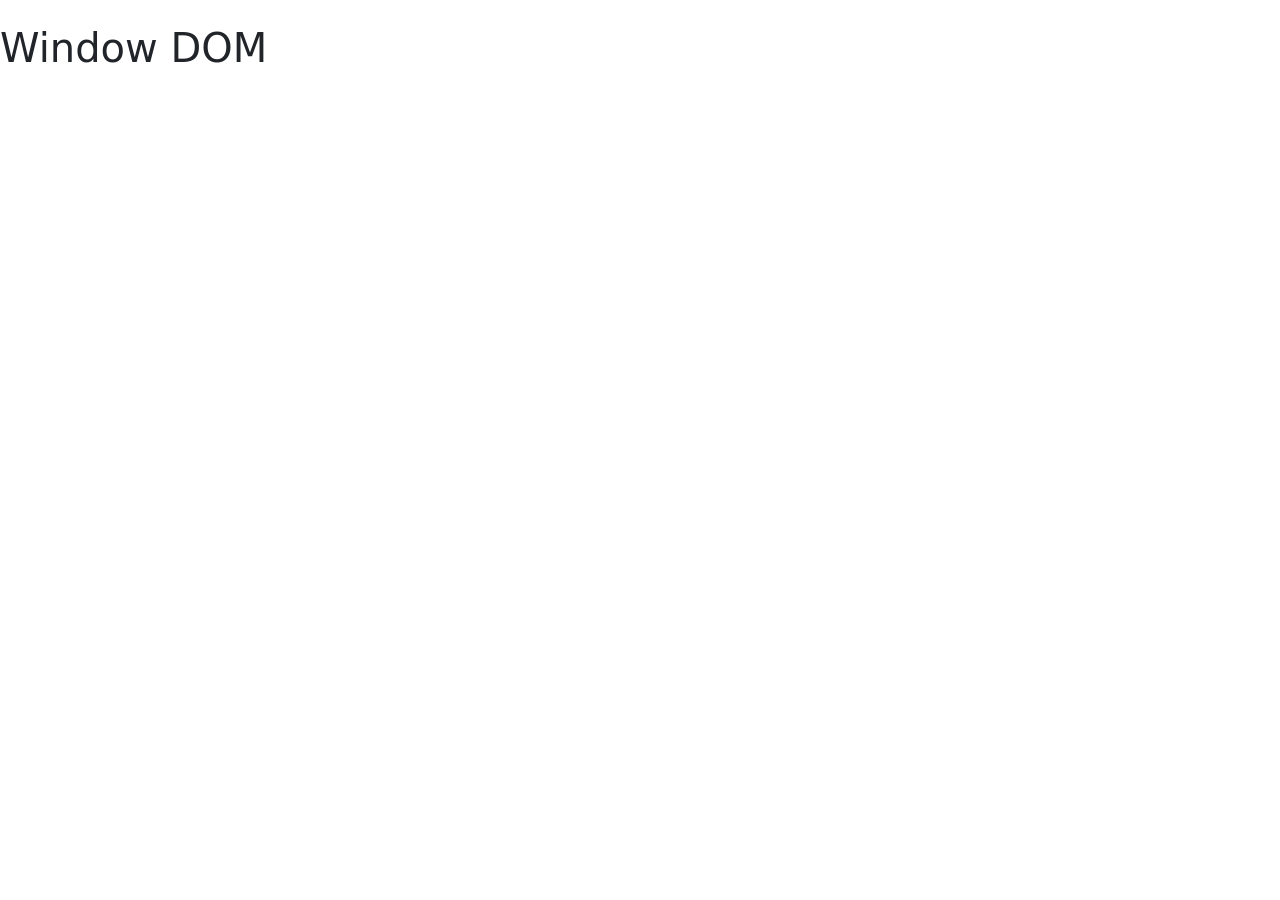
<file: target/classes/templates/home.html>
<!doctype html>
<html lang="en">

<head>
	<meta charset="utf-8">
	<meta name="viewport" content="width=device-width, initial-scale=1">
	<meta name="description" content="">
	<title>Window DOM</title>
	<link rel="icon" href="favicon_w_0.png" sizes="32x32" type="image/png">
	<link th:href="@{/css/style.css}" rel="stylesheet">

	
	<link href="https://cdn.jsdelivr.net/npm/bootstrap@5.0.2/dist/css/bootstrap.min.css" rel="stylesheet" 
	 integrity="sha384-EVSTQN3/azprG1Anm3QDgpJLIm9Nao0Yz1ztcQTwFspd3yD65VohhpuuCOmLASjC" crossorigin="anonymous">
	<script src="https://cdn.jsdelivr.net/npm/bootstrap@5.0.2/dist/js/bootstrap.bundle.min.js" 
	  integrity="sha384-MrcW6ZMFYlzcLA8Nl+NtUVF0sA7MsXsP1UyJoMp4YLEuNSfAP+JcXn/tWtIaxVXM" crossorigin="anonymous"></script>	
    <script src="https://cdn.jsdelivr.net/npm/@popperjs/core@2.9.2/dist/umd/popper.min.js" 
      integrity="sha384-IQsoLXl5PILFhosVNubq5LC7Qb9DXgDA9i+tQ8Zj3iwWAwPtgFTxbJ8NT4GN1R8p" crossorigin="anonymous"></script>
	<script src="https://cdn.jsdelivr.net/npm/bootstrap@5.0.2/dist/js/bootstrap.min.js" 
	  integrity="sha384-cVKIPhGWiC2Al4u+LWgxfKTRIcfu0JTxR+EQDz/bgldoEyl4H0zUF0QKbrJ0EcQF" crossorigin="anonymous"></script>
</head>

<body class="py-4">
	<h1>Window DOM</h1>

	<div id="list-container" class="container">
		<div class="modal" id="modal-container" tabindex="-1">
			<div class="modal-dialog">
				<div class="modal-content">
					<div class="modal-header">
						<h5 class="modal-title" id="modal-title">Modal title</h5>
						<button type="button" class="btn-close" data-bs-dismiss="modal" aria-label="Close"></button>
					</div>
					<div class="modal-body">
						<p id="modal-body-text">Modal body text goes here.</p>
					</div>
					<div class="modal-footer">
						<button type="button" class="btn btn-secondary" data-bs-dismiss="modal">Close</button>
					</div>
				</div>
			</div>
		</div>
		<h2 id="userAgentTitle"></h2>
		<ul class="list" id="my-list">
		</ul>

	</div>
	<script src="https://code.jquery.com/jquery-3.7.1.min.js"></script>
	<script th:src="@{/js/script.js}"></script>
</body>

</html>
</file>
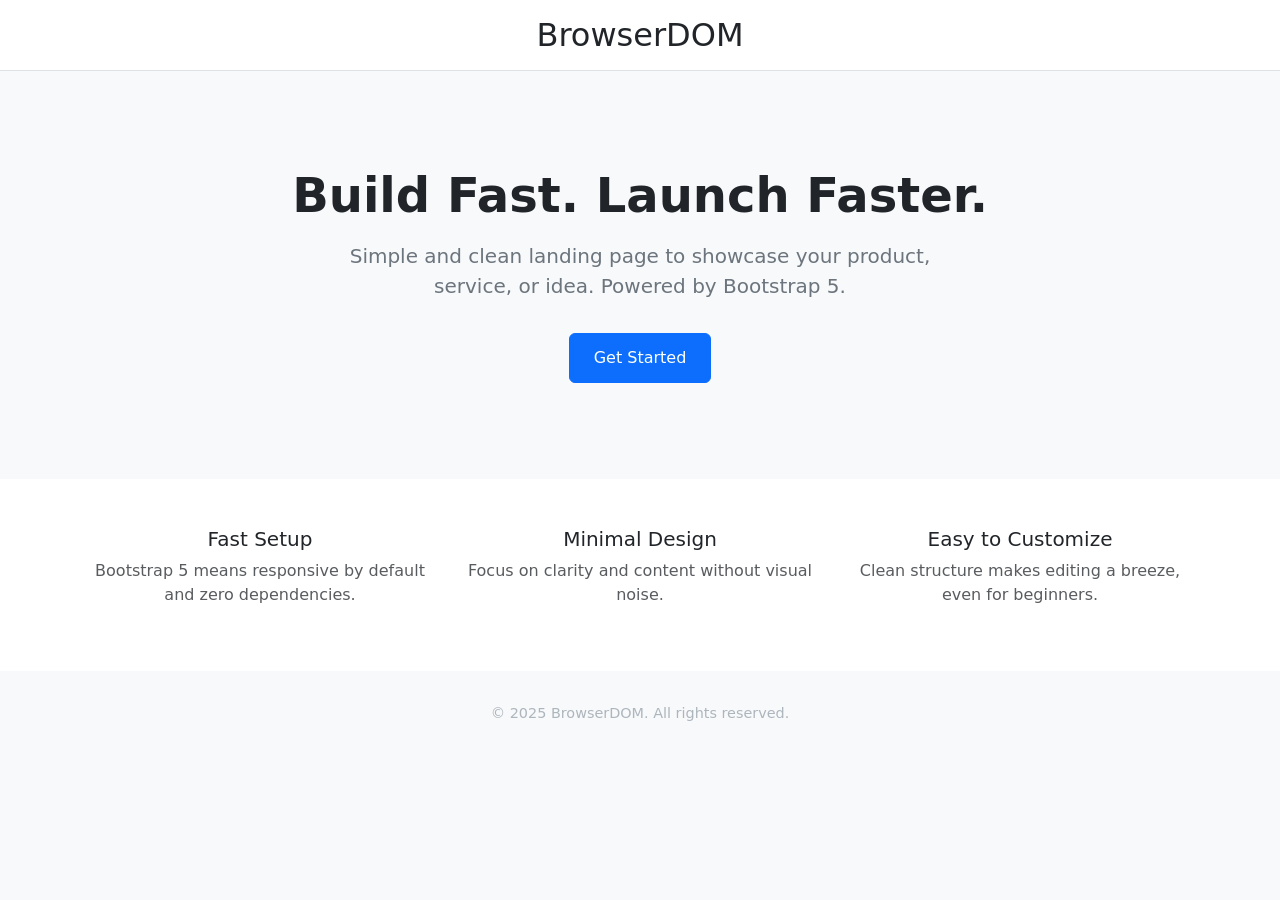
<file: src/main/resources/templates/home.html>
<!DOCTYPE html>
<html lang="en" xmlns:th="http://www.thymeleaf.org">
<head>
  <meta charset="UTF-8" />
  <meta name="viewport" content="width=device-width, initial-scale=1" />
  <title>Minimal Landing Page</title>
  <link href="https://cdn.jsdelivr.net/npm/bootstrap@5.3.3/dist/css/bootstrap.min.css" rel="stylesheet">
  <style>
    body {
      font-family: system-ui, sans-serif;
      background-color: #f8f9fa;
    }
    .hero {
      padding: 6rem 1rem;
      text-align: center;
    }
    .hero h1 {
      font-size: 3rem;
      font-weight: 600;
    }
    .hero p {
      font-size: 1.25rem;
      color: #6c757d;
      max-width: 600px;
      margin: 1rem auto 2rem;
    }
    .btn-primary {
      padding: 0.75rem 1.5rem;
      font-size: 1rem;
    }
    footer {
      padding: 2rem 0;
      text-align: center;
      color: #adb5bd;
      font-size: 0.9rem;
    }
  </style>
</head>
<body>

  <header class="py-3 text-center border-bottom bg-white">
    <div class="container">
      <h2 class="mb-0">BrowserDOM</h2>
    </div>
  </header>

  <section class="hero">
    <div class="container">
      <h1>Build Fast. Launch Faster.</h1>
      <p>Simple and clean landing page to showcase your product, service, or idea. Powered by Bootstrap 5.</p>
      <a th:href="@{/home/main}" class="btn btn-primary">Get Started</a>
    </div>
  </section>

  <section id="features" class="py-5 bg-white">
    <div class="container text-center">
      <div class="row g-4">
        <div class="col-md-4">
          <h5>Fast Setup</h5>
          <p class="text-muted">Bootstrap 5 means responsive by default and zero dependencies.</p>
        </div>
        <div class="col-md-4">
          <h5>Minimal Design</h5>
          <p class="text-muted">Focus on clarity and content without visual noise.</p>
        </div>
        <div class="col-md-4">
          <h5>Easy to Customize</h5>
          <p class="text-muted">Clean structure makes editing a breeze, even for beginners.</p>
        </div>
      </div>
    </div>
  </section>

  <footer>
    <div class="container">
      &copy; 2025 BrowserDOM. All rights reserved.
    </div>
  </footer>

</body>
</html>
</file>
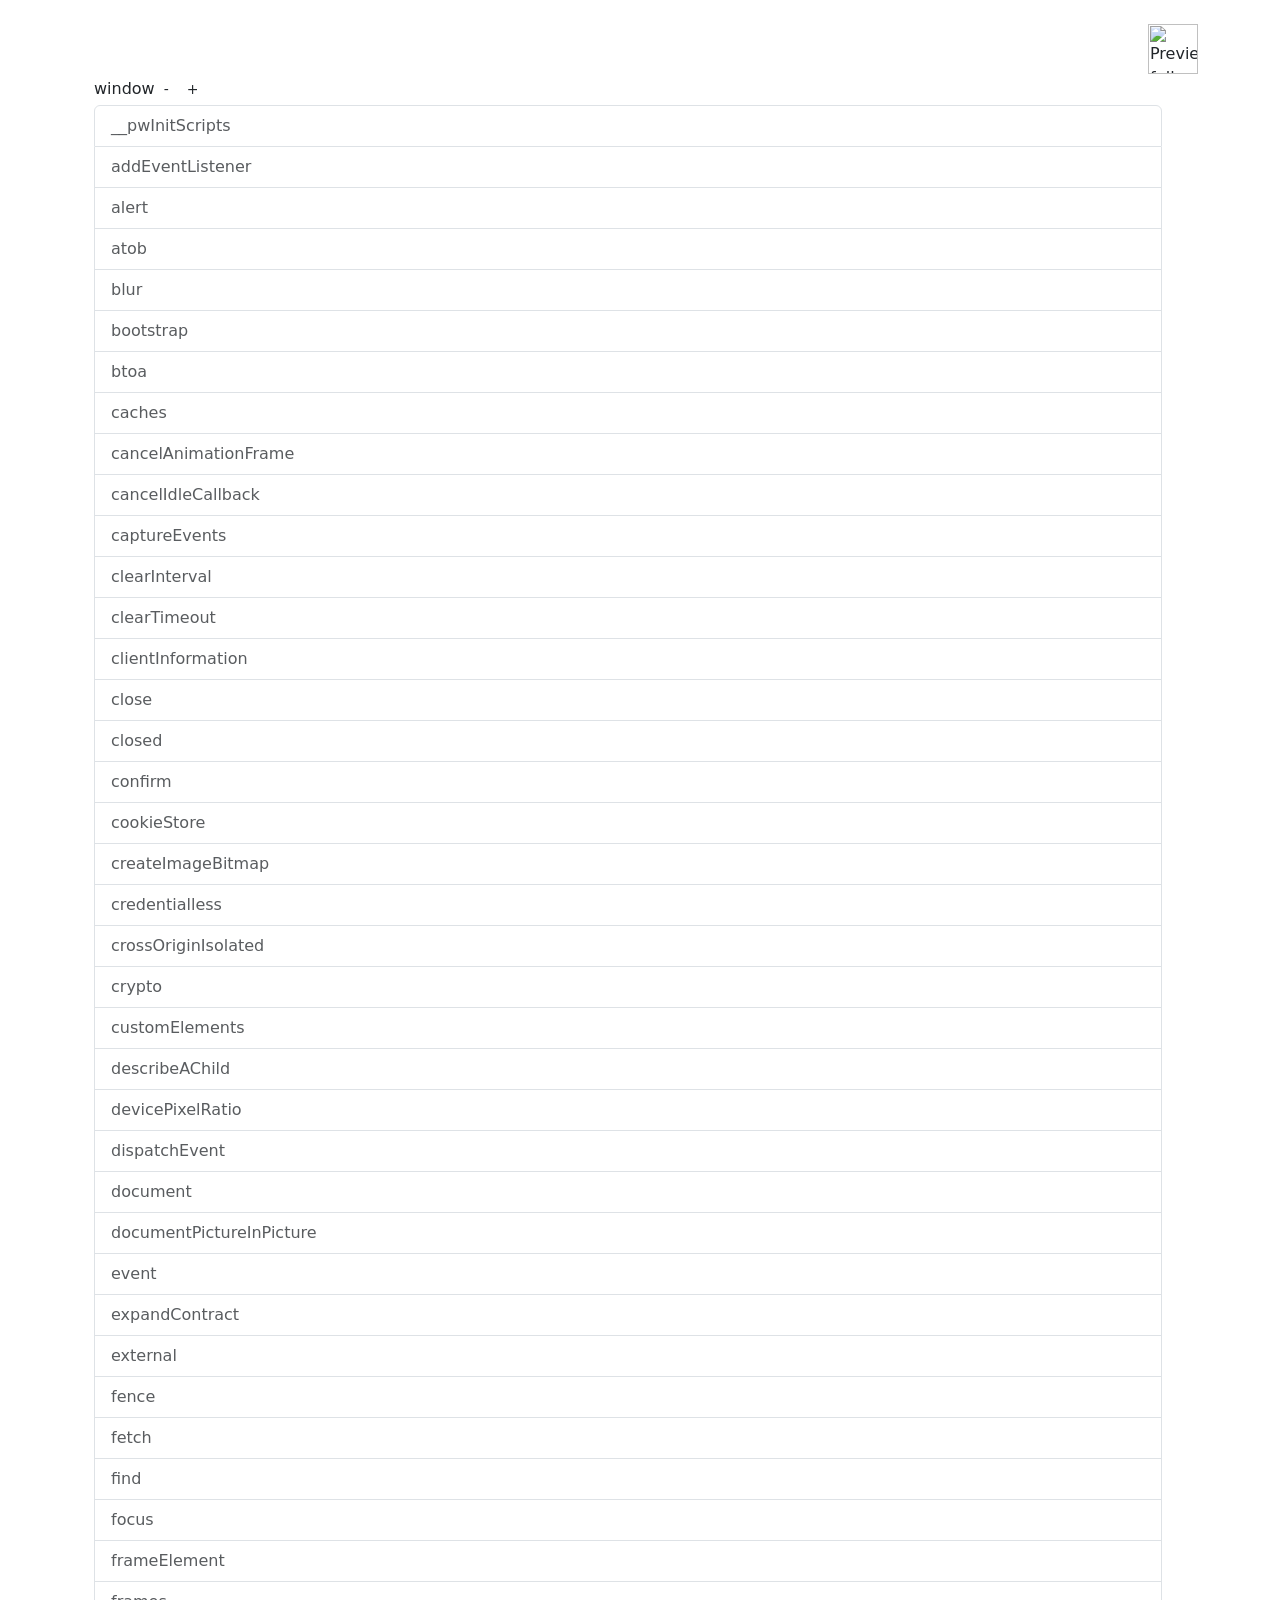
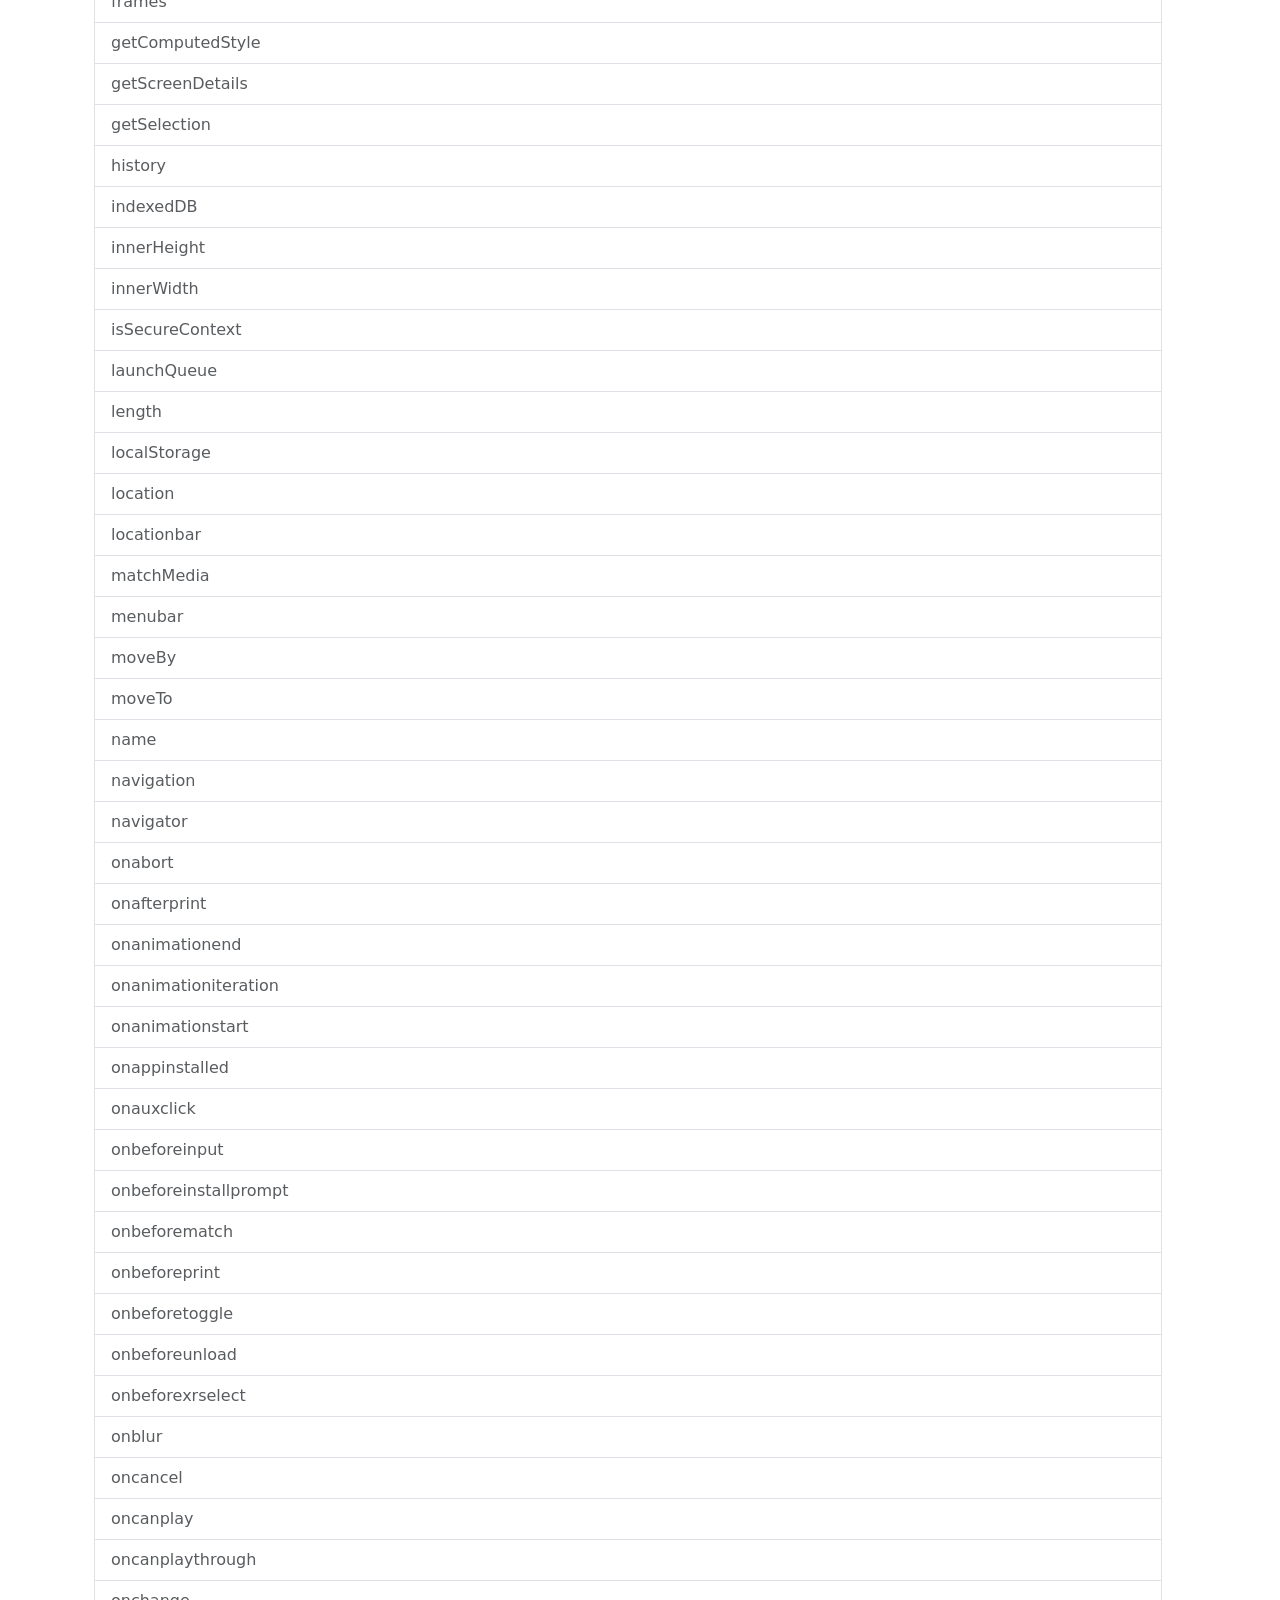
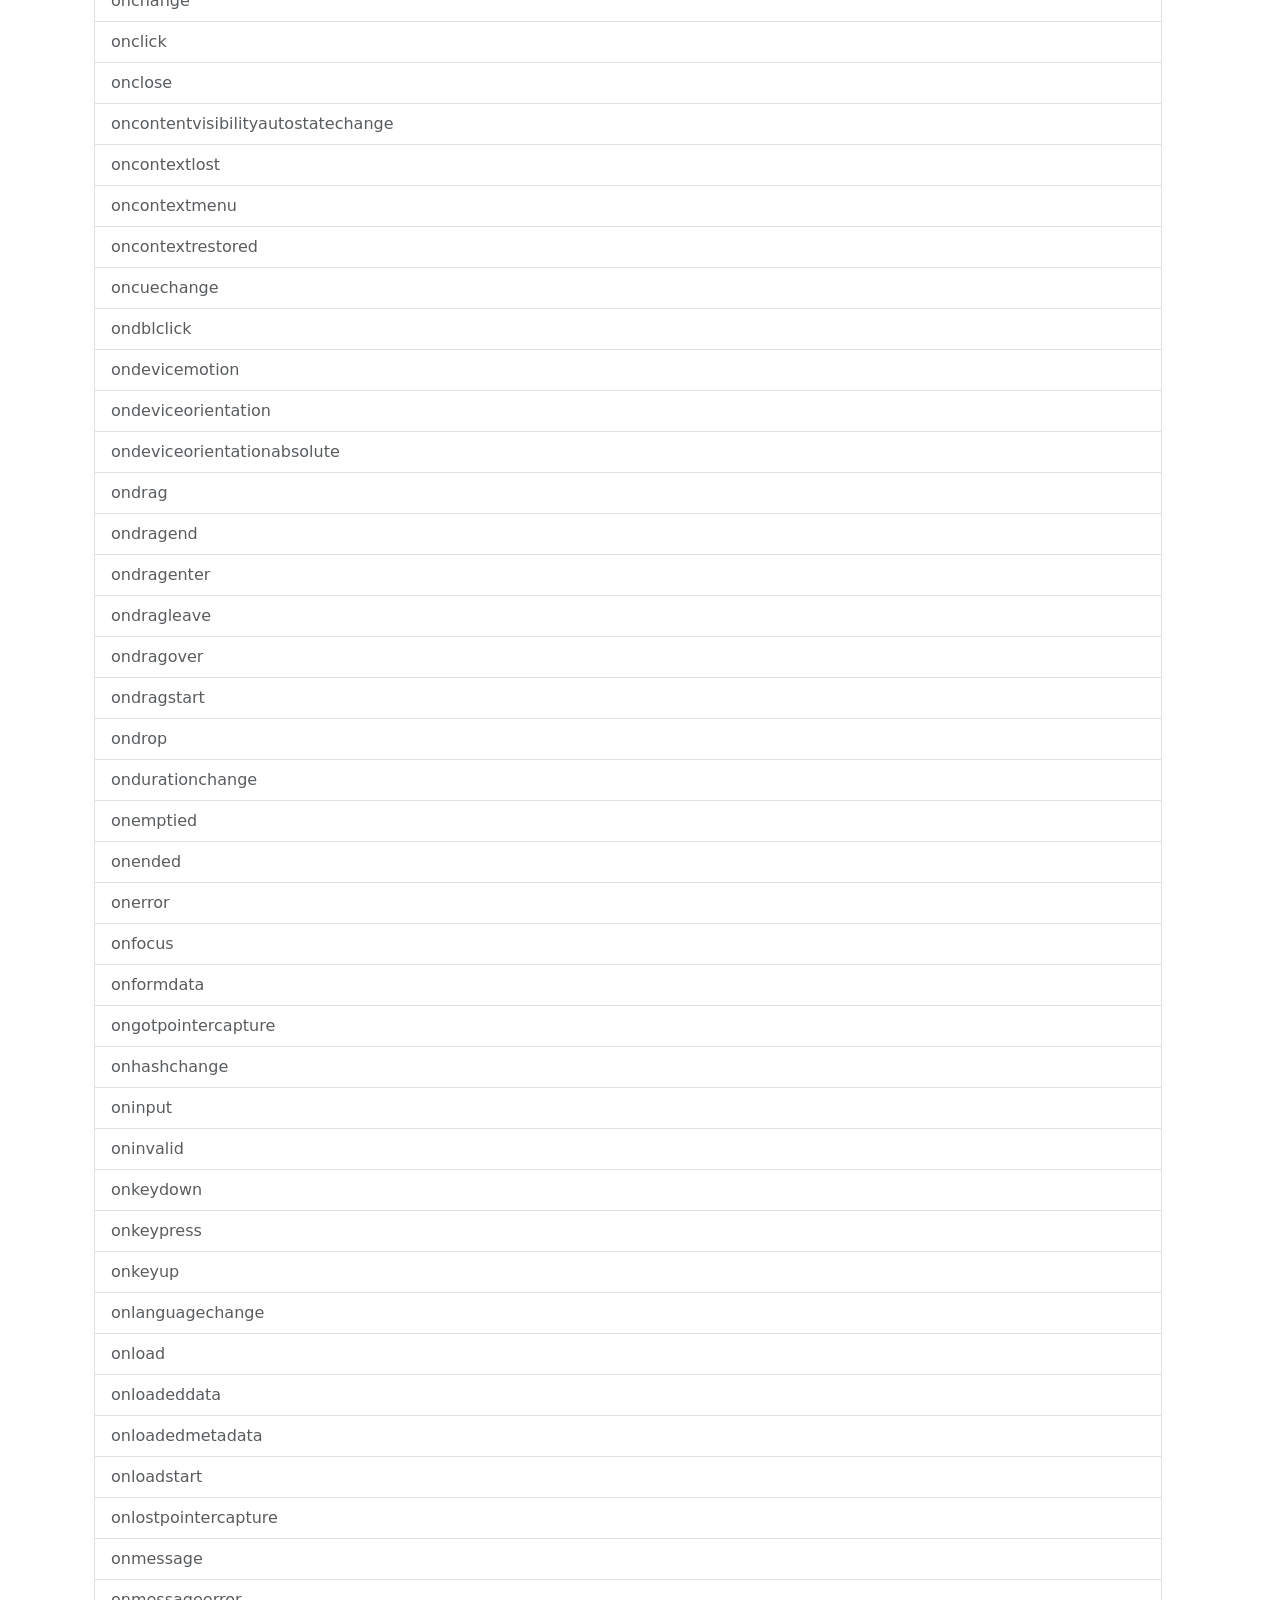
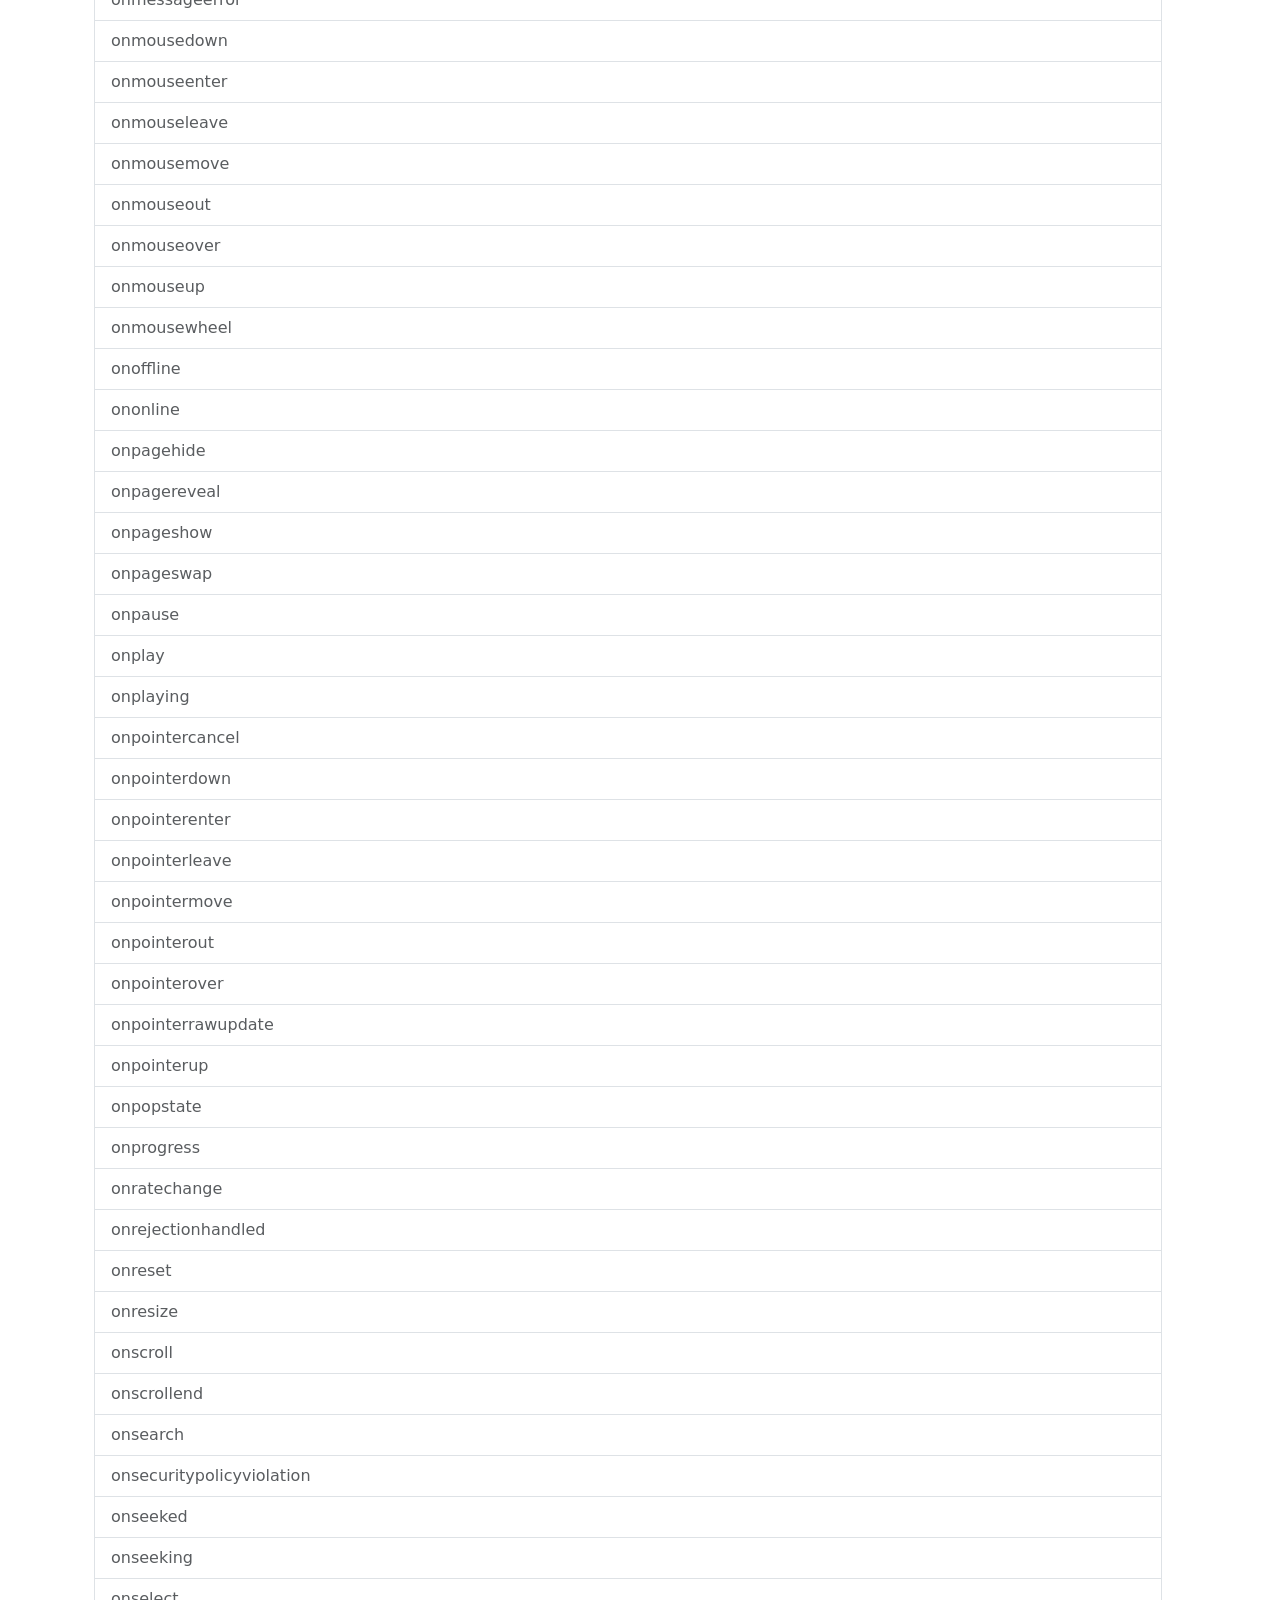
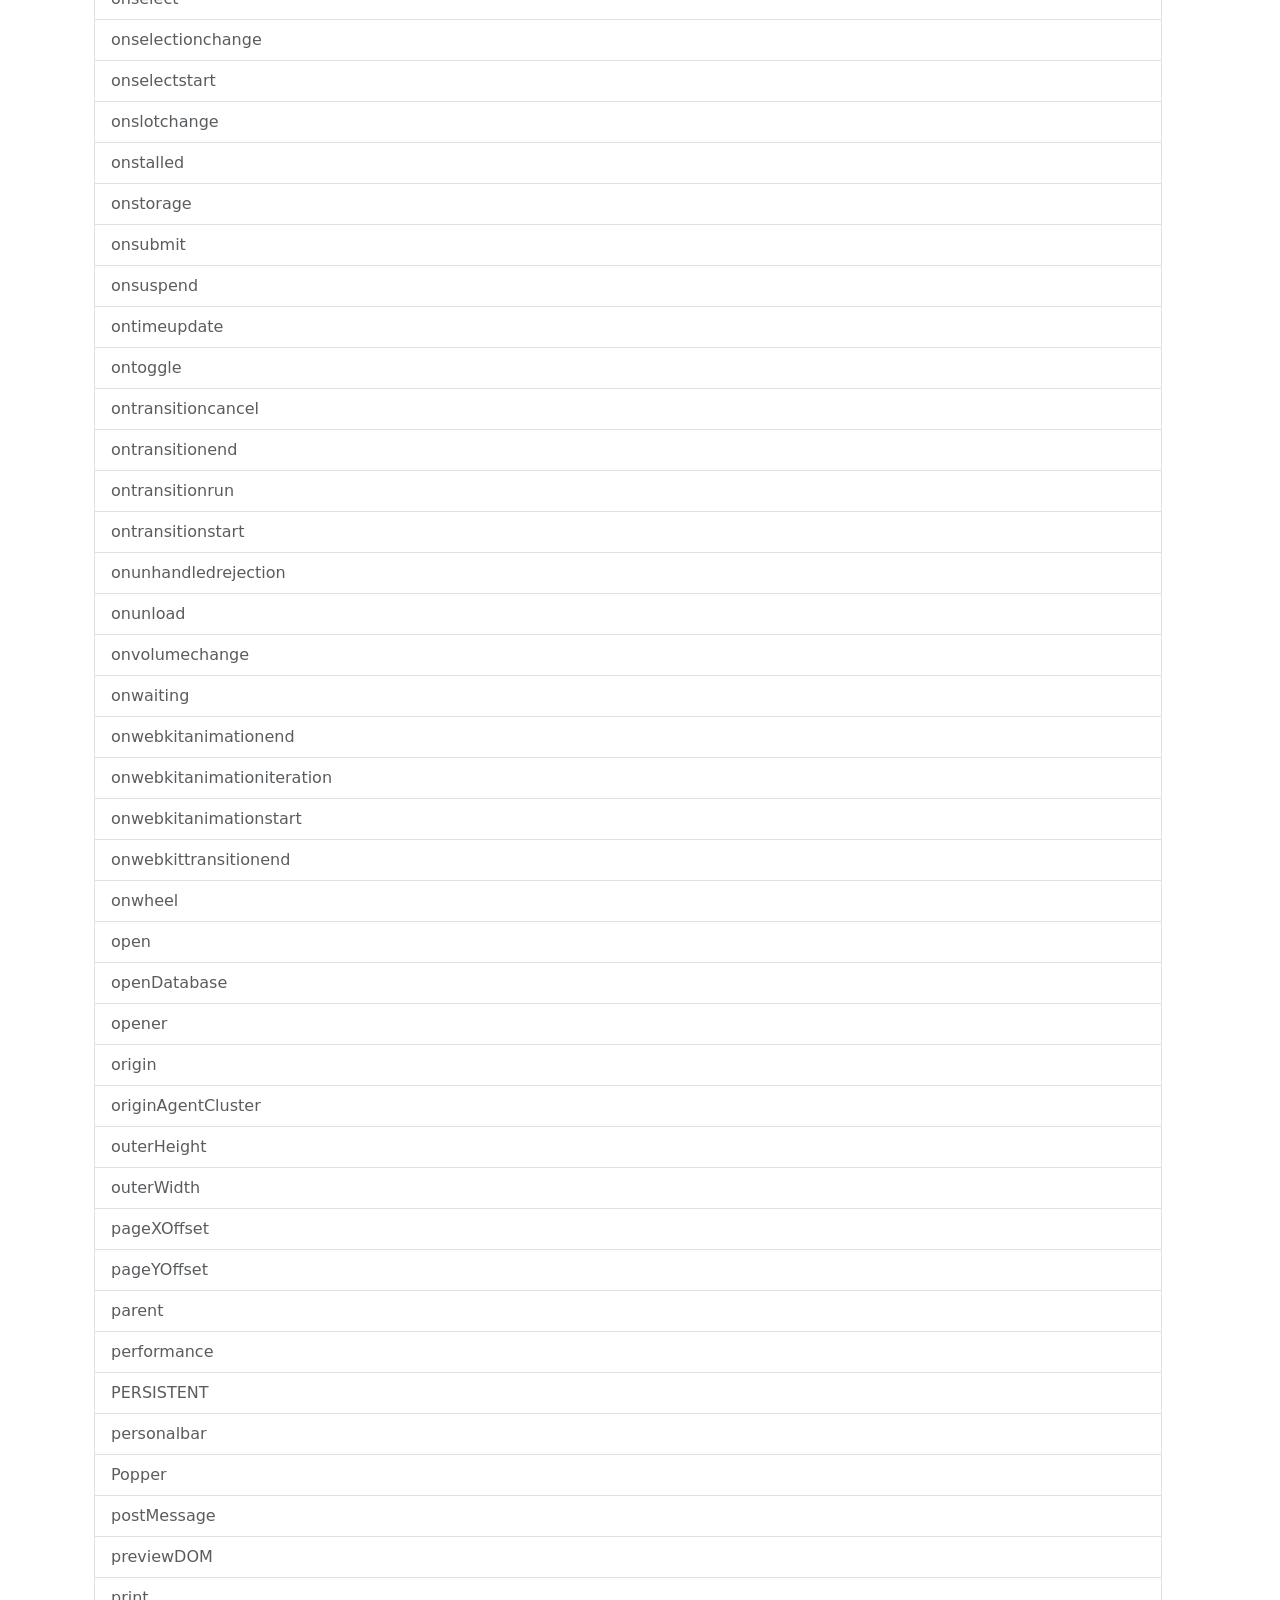
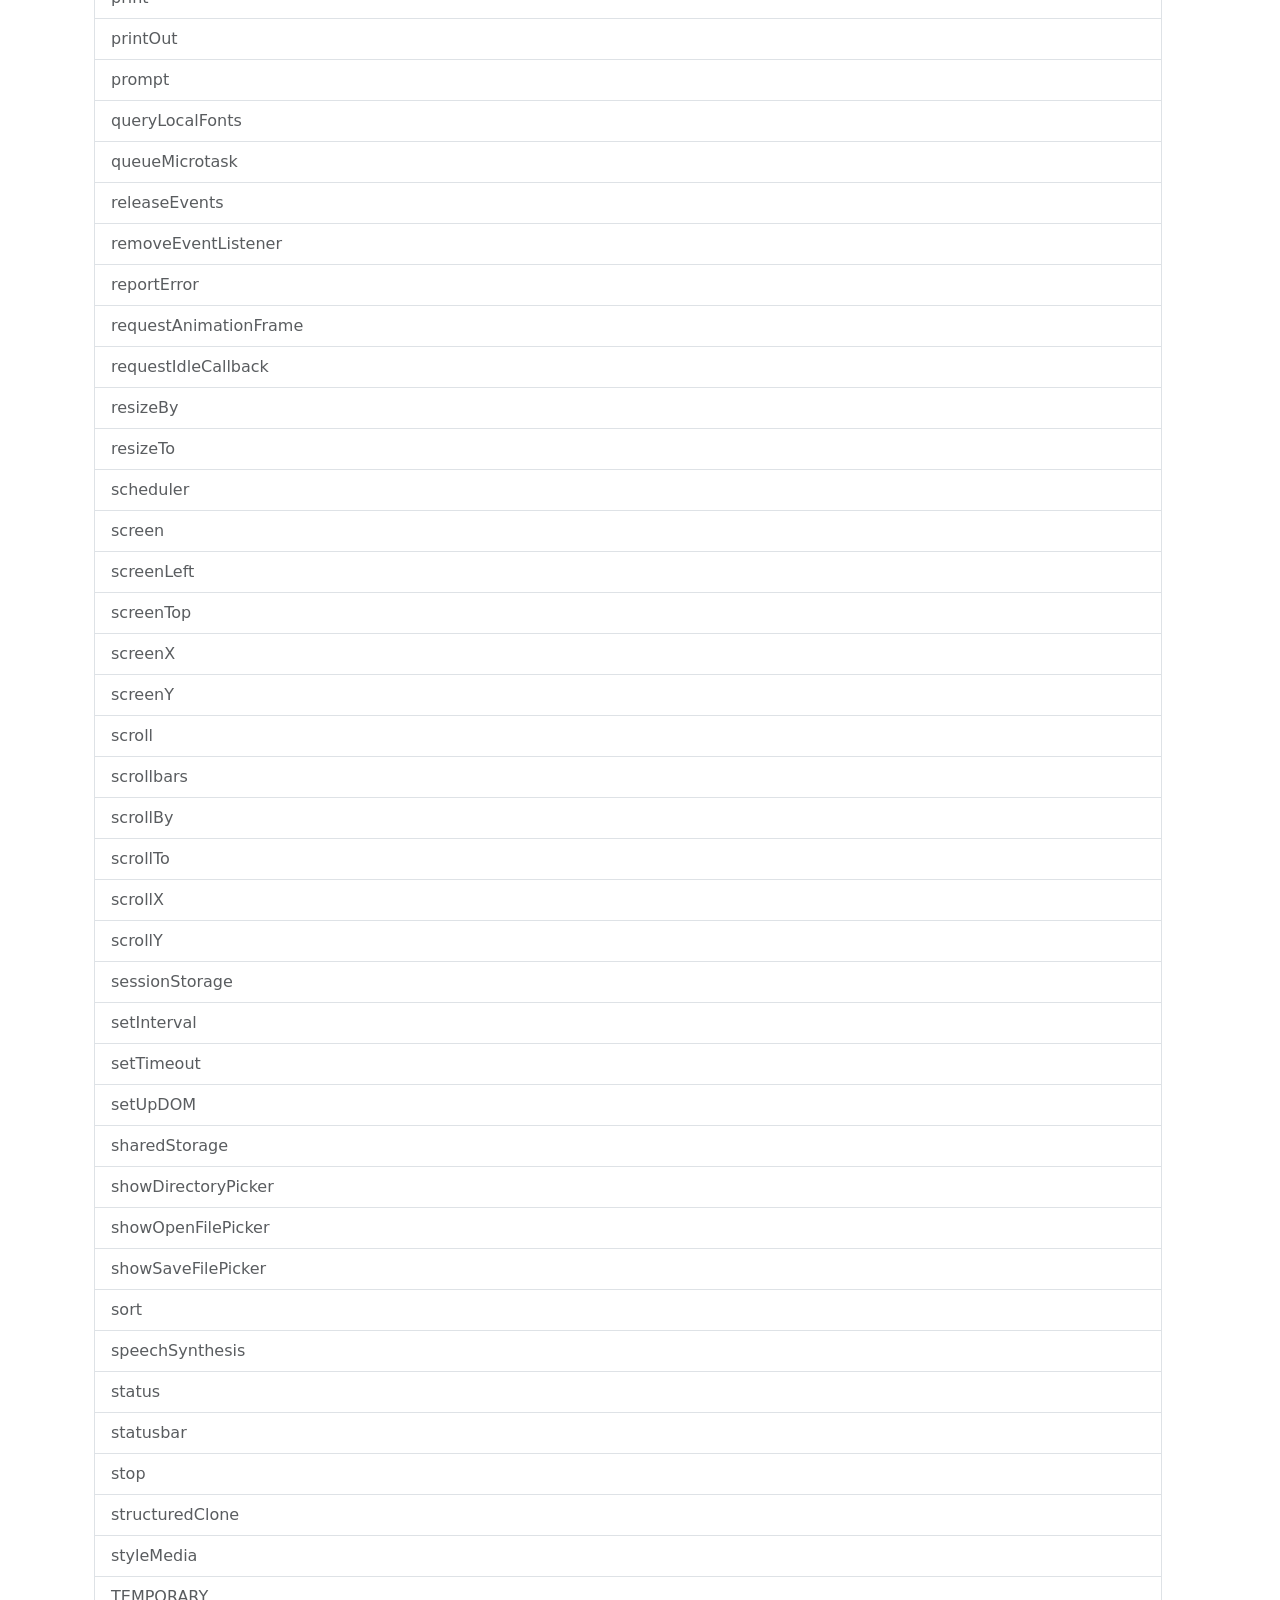
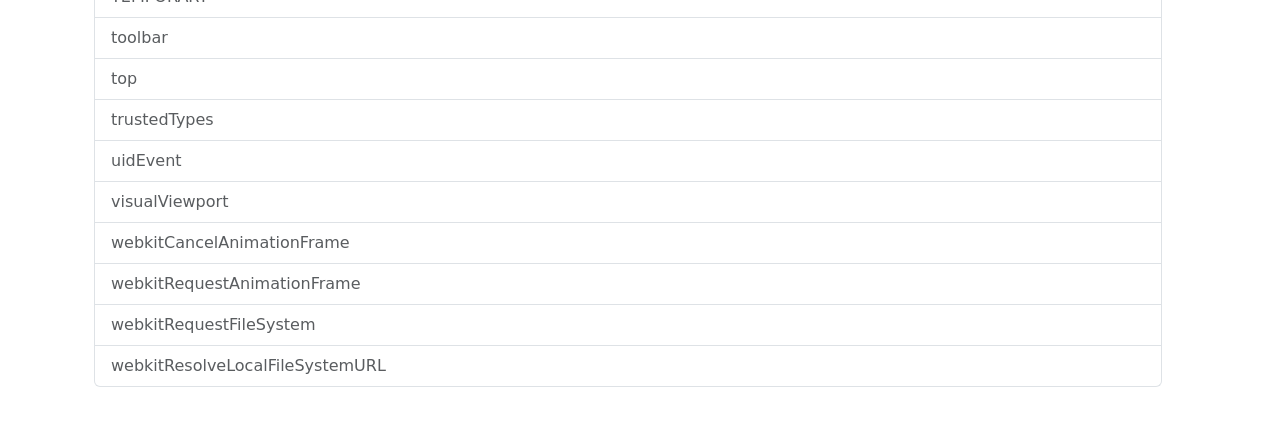
<file: src/main/resources/templates/main.html>
<!DOCTYPE html>
<html xmlns:th="http://www.thymeleaf.org" lang="en">
<head>
<meta charset="UTF-8">
<meta name="viewport" content="width=device-width, initial-scale=1.0">
<title>Window Object Explorer</title>
<!-- Bootstrap 5.3.x CSS -->
<link
    href="https://cdn.jsdelivr.net/npm/bootstrap@5.3.6/dist/css/bootstrap.min.css"
    rel="stylesheet" />
<!-- Bootstrap Icons -->
<link rel="stylesheet"
    href="https://cdn.jsdelivr.net/npm/bootstrap-icons@1.11.3/font/bootstrap-icons.min.css">
<style>
</style>
</head>
<body class="py-4">

    <div id="containerMain" class="container">
        <!-- Only the Preview button remains -->
        <div class="row float-end">
            <img id="previewDOM" title="Preview full window children list" class="cursor-pointer"
                th:src="@{/images/preview-icon.png}" height="50px" width="50px" />
        </div>		
        <div id="containerDOM" class="container row"></div>
    </div>

    <!-- Bootstrap Modal (property details - Bootstrap-enhanced list) -->
    <div class="modal fade" id="propertyModal" tabindex="-1"
        aria-labelledby="propertyModalLabel" aria-hidden="true">
        <div class="modal-dialog modal-dialog-scrollable modal-xl">
            <div class="modal-content">
                <div class="modal-header">
                    <h5 class="modal-title" id="propertyModalLabel"></h5>
                    <button type="button" class="btn-close" data-bs-dismiss="modal"
                        aria-label="Close"></button>
                </div>
                <div class="modal-body" id="modalBody">
                    <!-- Dynamically filled by JS -->
                </div>
                <div class="modal-footer">
                    <button type="button" class="btn btn-secondary"
                        data-bs-dismiss="modal">Close</button>
                </div>
            </div>
        </div>
    </div>

    <!-- Preview Modal - FULL list of the TOP-LEVEL children of window only -->
    <!-- Modal body is scrollable via Bootstrap's modal-dialog-scrollable -->
    <div class="modal fade" id="previewModal" tabindex="-1"
        aria-labelledby="previewModalLabel" aria-hidden="true">
        <div class="modal-dialog modal-dialog-scrollable">
            <div class="modal-content">
                <div class="modal-header">
                    <h5 class="modal-title" id="previewModalLabel"></h5>
                    <button type="button" class="btn-close" data-bs-dismiss="modal"
                        aria-label="Close"></button>
                </div>
                <div class="modal-body" id="previewModalBody">
                    <!-- Now shows the FULL list + instruction to right-click and Save as... -->
                </div>
                <div class="modal-footer">
                    <button type="button" class="btn btn-secondary"
                        data-bs-dismiss="modal">Close</button>
                </div>
            </div>
        </div>
    </div>

</body>
<script>
    window.addEventListener("load", onLoad);

    // Store the top-level children of window once
    let topLevelChildren = [];

    function onLoad() {
        setUpDOM();
        describeAChild();
        previewDOM();        // ← only preview remains
    }
    
    function setUpDOM () {
        var e = document.getElementById('containerDOM');
        var arr = sort(window);
        
        // Save the top-level property names (excluding the ones we skip in printOut)
        topLevelChildren = arr.filter(item => !['window', 'self', 'onLoad'].includes(item));

        var str='';
        str = str + '<ul id="listMain" type="none">';
        str = str + '<li>' + 'window'+ expandContract('Window') + '</li>'; 
        str = str + '<ul id="listWindow" class="list-group" type="none">';
        str = str + printOut(arr,['window','self','onLoad']);
        str = str + '</ul>';
        str = str + '</ul>';
        e.innerHTML = str;
    }
    
    function describeAChild() {
        // Click on any list item → still opens the Bootstrap modal (children of that property)
        const listWindowEl = document.getElementById('listWindow');
        listWindowEl.addEventListener('click', function (event) {
            const li = event.target.closest('.list-group-item');
            if (!li) return;

            const propName = li.id.replace(/^window/, '');

            let value;
            try {
                value = window[propName];
            } catch (err) {
                value = '[Access Error]';
            }

            const modalTitle = document.getElementById('propertyModalLabel');
            modalTitle.textContent = `window.${propName} (${typeof value})`;

            let bodyHTML = '';
            if (value !== null && typeof value === 'object') {
                const subArr = sort(value);
                bodyHTML = `<ul class="list-group">`;
                subArr.forEach(sub => {
                    bodyHTML += `<li class="list-group-item"><span class="list-group-item-action">${sub}</span></li>`;
                });
                bodyHTML += `</ul>`;
            } else if (typeof value === 'function') {
                bodyHTML = `<div class="alert alert-info p-3"><strong>Function:</strong><pre class="mb-0">${value.toString()}</pre></div>`;
            } else {
                bodyHTML = `<div class="p-3 border bg-light"><strong>Value:</strong> <code>${String(value)}</code></div>`;
            }

            const modalBodyEl = document.getElementById('modalBody');
            modalBodyEl.innerHTML = bodyHTML;

            const modalInstance = new bootstrap.Modal(document.getElementById('propertyModal'));
            modalInstance.show();
        });    	
    }
    
    function previewDOM() {
        // Click the previewDOM image → opens modal with the FULL list (scrollable)
        const previewImg = document.getElementById('previewDOM');
        previewImg.addEventListener('click', function () {
            const previewTitle = document.getElementById('previewModalLabel');
            previewTitle.textContent = `Preview: window children (full list)`;

            let bodyHTML = `
                <p class="text-muted small mb-3">
                    <strong>Tip:</strong> Right-click anywhere in the list below 
                    and choose <strong>"Save as..."</strong> (or <strong>"Save page as..."</strong>) 
                    to download the raw HTML list directly to your default Downloads folder.
                </p>
                <ul type="circle" style="max-height: 70vh; overflow-y: auto;">`;

            // FULL list – no slicing, no ellipsis
            topLevelChildren.forEach(sub => {
                bodyHTML += `<li>${sub}</li>`;
            });

            bodyHTML += `</ul>`;

            const previewBody = document.getElementById('previewModalBody');
            previewBody.innerHTML = bodyHTML;

            const previewInstance = new bootstrap.Modal(document.getElementById('previewModal'));
            previewInstance.show();
        });
    }
    
    function sort(e) {
        var arr = [];
        for (i in e) {
            arr.push(i);
        }
        arr.sort(function (a, b) {
            return a.toLowerCase().localeCompare(b.toLowerCase());
        });
        return arr;
    }
    
    function printOut(list,exlist) {
        var str='';
        for (e in list) {
            if (exlist.includes(list[e])) continue;			
            str = str + '<li id="' + 'window' + list[e] + '" class="list-group-item">';
            str = str + '<span class="list-group-item-action">' + list[e] + '</span>';
            str = str + '</li>';
        }
        return str;
    }
         
    function expandContract(list) {
        var str = '';
        str = str + '<span class="fw-3">';
        str = str + '<a class="btn btn-sm" data-bs-toggle="collapse" href="#list' + list + '" role="button" aria-expanded="false" aria-controls="list' + list + '">';
        str = str + '-';
        str = str + '</a>';
        str = str + '<a class="btn btn-sm" data-bs-toggle="collapse" href="#list' + list + '" role="button" aria-expanded="false" aria-controls="list' + list + '">';
        str = str + '+';
        str = str + '</a>';
        str = str + '</span>';
        return str;
    }

</script>

<script
    src="https://cdn.jsdelivr.net/npm/@popperjs/core@2.9.2/dist/umd/popper.min.js"></script>
<script
    src="https://cdn.jsdelivr.net/npm/bootstrap@5.3.6/dist/js/bootstrap.min.js"></script>

</html>
</file>
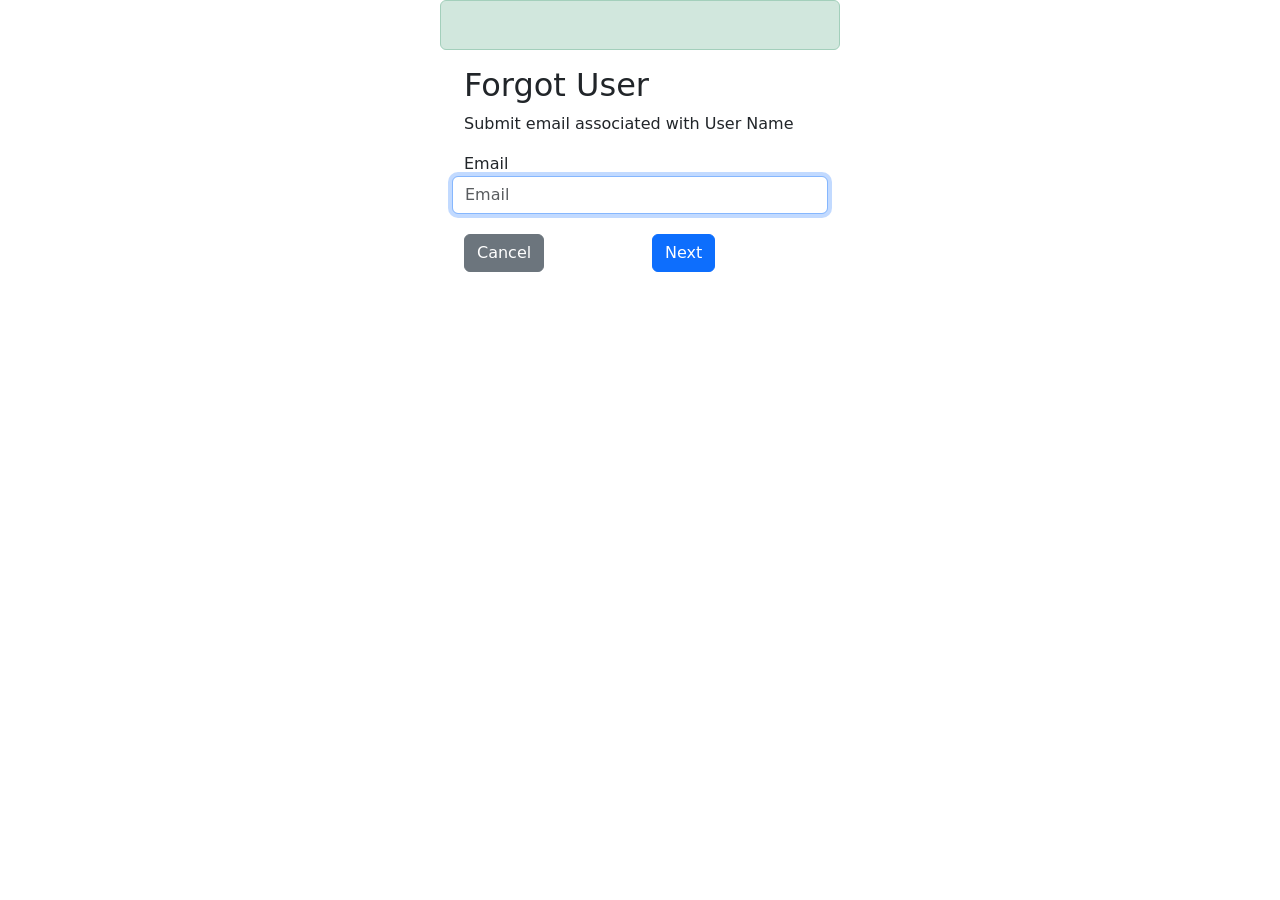
<file: src/main/resources/templates/page-forgot-user.html>
<!DOCTYPE html>
<html lang="en" xmlns:th="http://www.thymeleaf.org">
<head>
<meta charset="UTF-8">
<title>Request Email</title>
<link th:href="@{/css/apache-2-default-ui.css}" rel="stylesheet" />
<link
	href="https://cdn.jsdelivr.net/npm/bootstrap@5.3.7/dist/css/bootstrap.min.css"
	rel="stylesheet">
<style>
.container {
	min-width: 300px;
	max-width: 400px;
}
</style>
</head>
<body>
	<div class="container">
		<div th:if="${message}" class="row alert alert-success">
			<p th:text="${message}"></p>
		</div>

		<!-- Sign In Form -->
		<div class="container" id="forgotUser">
			<form class="form-signin" method="post" th:action="@{/forgotUser}"
				th:object="${forgotUserForm}">
				<h2 class="form-signin-heading">Forgot User</h2>
				<div class="text">Submit email associated with User Name</div>
				<div class="row mt-3">
					<div class="text-danger" th:if="${#fields.hasErrors('email')}"
						th:errors="*{email}"></div>
					<label for="email" class="sr-only screenreader">Email</label> <input
						type="email" id="email" th:field="*{email}" class="form-control"
						placeholder="Email" required autofocus>
				</div>
				<div class="row mt-3">
					<div class="col">
						<button type="submit" class="btn btn-secondary my-1" name="cancel"
							value="true">Cancel</button>
					</div>
					<div class="col">
						<button type="submit" class="btn btn-primary my-1" value="next">Next</button>
					</div>
				</div>
				<div class="row">
					<input type="hidden" th:name="${_csrf.parameterName}"
						th:value="${_csrf.token}">
				</div>
			</form>
		</div>
	</div>
</body>
</html>
</file>
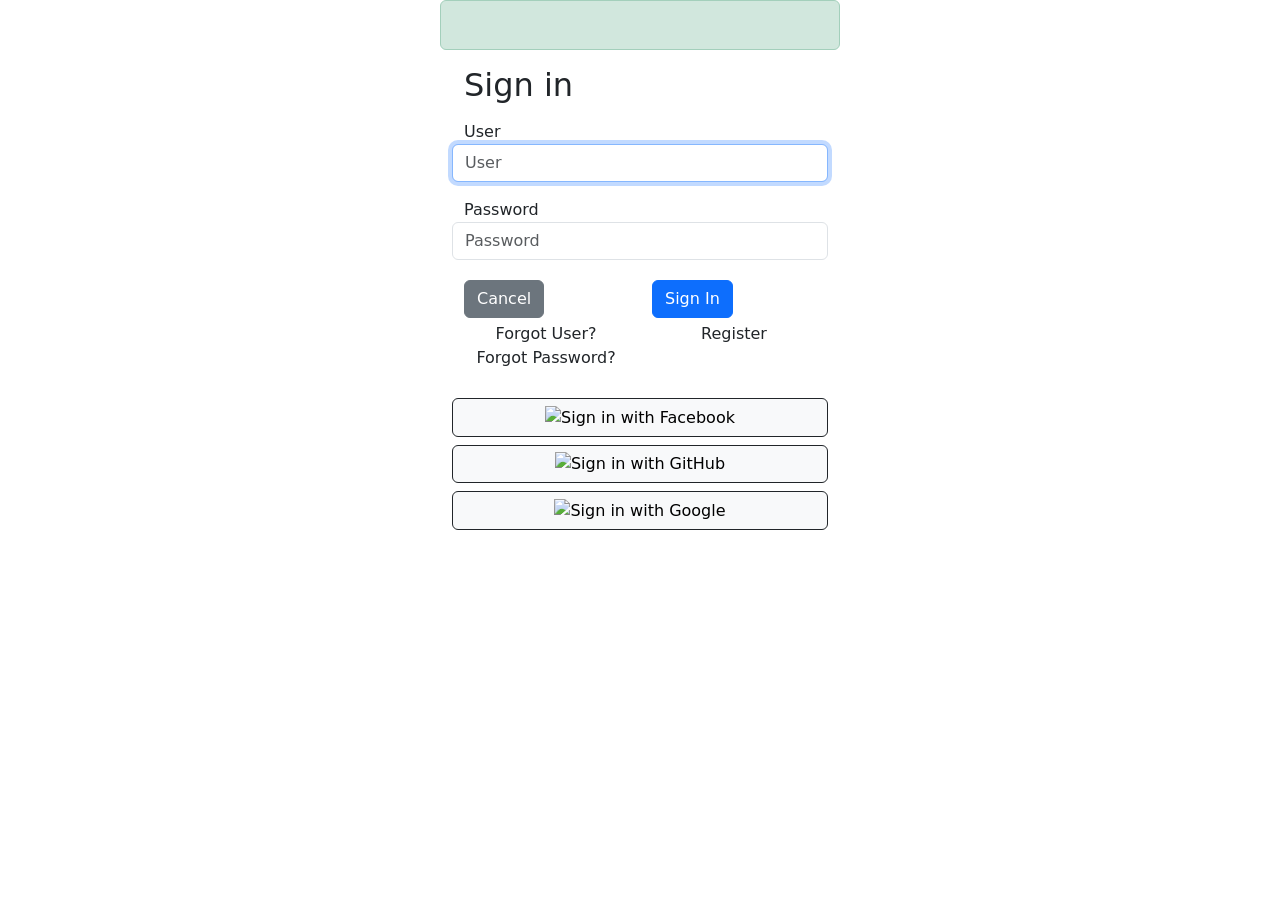
<file: src/main/resources/templates/page-login.html>
<!DOCTYPE html>
<html lang="en" xmlns:th="http://www.thymeleaf.org"
	xmlns:sec="http://www.thymeleaf.org/extras/spring-security">
<head>
<meta charset="UTF-8">
<title>Sign In</title>
<link th:href="@{/css/apache-2-default-ui.css}" rel="stylesheet" />
<link
	href="https://cdn.jsdelivr.net/npm/bootstrap@5.3.7/dist/css/bootstrap.min.css"
	rel="stylesheet">
<style>
.container {
	min-width: 300px;
	max-width: 400px;
}
</style>
</head>
<body>
	<div class="container">
		<div th:if="${message}" class="row alert alert-success">
			<p th:text="${message}"></p>
		</div>

		<!-- Sign In Form -->
		<div class="container" id="formLogin">
			<form class="form-signin" method="post" th:action="@{/login}"
				th:object="${user}">
				<h2 class="form-signin-heading">Sign in</h2>

				<div class="row mt-3">
					<label for="username" class="sr-only screenreader">User</label> <input
						type="text" id="username" th:field="*{username}"
						class="form-control" placeholder="User" required autofocus>
				</div>
				<div class="row mt-3">
					<label for="password" class="sr-only screenreader">Password</label>
					<input type="password" id="password" th:field="*{password}"
						class="form-control" placeholder="Password" required
						pattern="^(?=.*[a-z])(?=.*[A-Z])(?=.*\d).{8,}$"
						title="Must contain at least 1 uppercase letter, 1 lowercase letter, 1 number, and be 8+ characters long.">
				</div>
				<div class="row">
					<input type="hidden" id="email" th:field="*{email}"
						class="form-control">
				</div>
				<sec:csrfInput />
				<div class="row mt-3">
					<div class="col">
						<button type="submit" class="btn btn-secondary my-1"
							value="cancel">Cancel</button>
					</div>
					<div class="col">
						<button type="submit" class="btn btn-primary my-1" value="signIn">Sign
							In</button>
					</div>
				</div>
			</form>
		</div>
		<div class="container">
			<div class="row">
				<div class="col text-center">
					<a th:href="@{/forgotUser}">Forgot User?</a><br /> <a
						th:href="@{/requestNewPassword}">Forgot Password?</a>
				</div>
				<div class="col text-center" data-bs-toggle="collapse">
					<a th:href="@{/register}">Register</a>
				</div>
			</div>
		</div>
		<!-- GitHub OAuth2 -->
		<div class="container mt-4">
			<div class="row">
				<a th:href="@{/oauth2/authorization/facebook}"
					class="btn btn-light border border-dark my-1"> <img
					th:src="@{/images/sign_on_facebook.png}" height="50px" width="350px"
					alt="Sign in with Facebook" />
				</a>
			</div>
			<div class="row">
				<a th:href="@{/oauth2/authorization/github}"
					class="btn btn-light border border-dark my-1"> <img
					th:src="@{/images/sign_on_git_hub.png}" height="50px" width="350px"
					alt="Sign in with GitHub" />
				</a>
			</div>
			<div class="row">
				<a th:href="@{/oauth2/authorization/google}"
					class="btn btn-light border border-dark my-1"> <img
					th:src="@{/images/sign_on_google.png}" height="50px" width="350px"
					alt="Sign in with Google" />
				</a>
			</div>
		</div>
	</div>
</body>
</html>
</file>
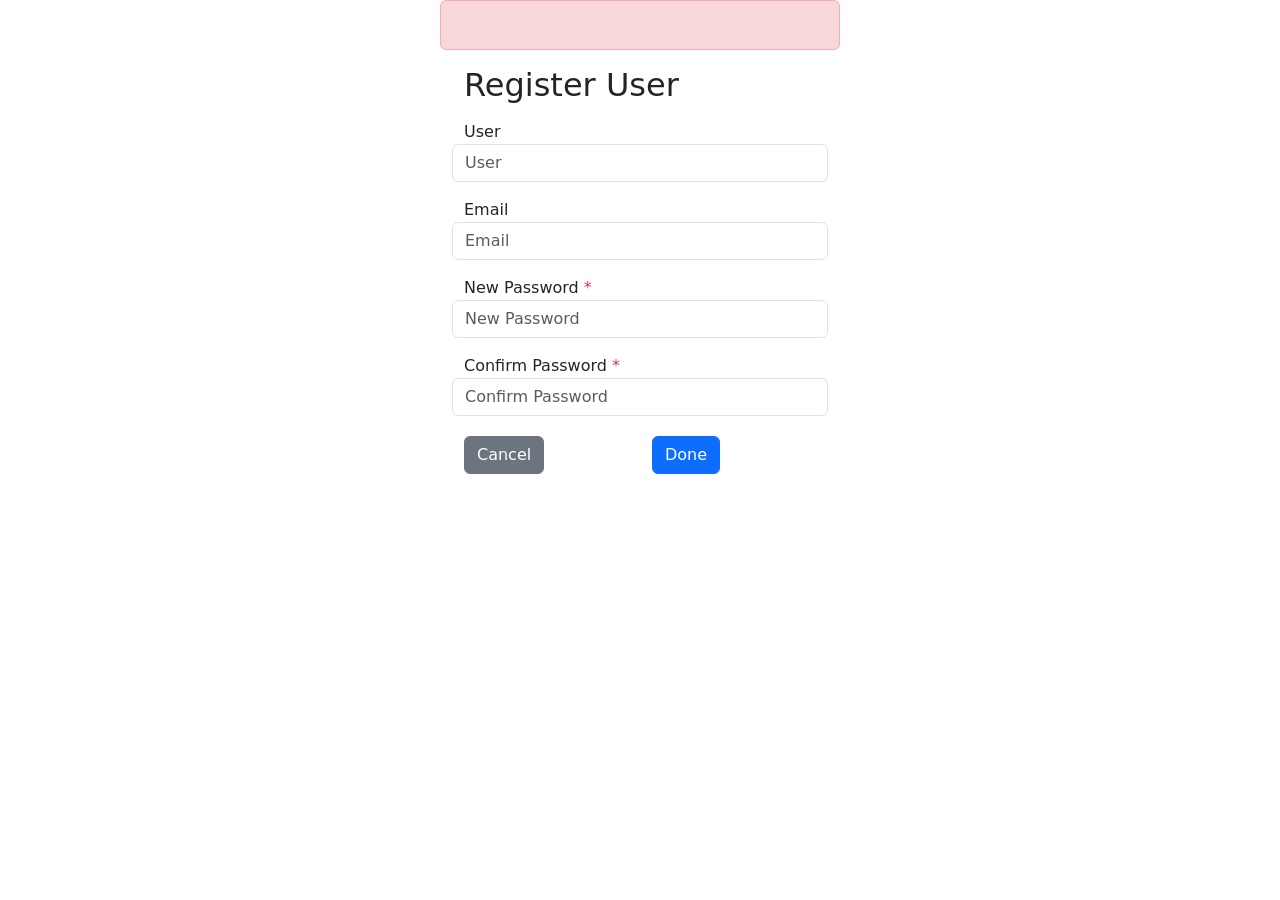
<file: src/main/resources/templates/page-register.html>
<!DOCTYPE html>
<html lang="en" xmlns:th="http://www.thymeleaf.org">
<head>
<meta charset="UTF-8">
<meta charset="UTF-8">
<title>Register User</title>
<link th:href="@{/css/apache-2-default-ui.css}" rel="stylesheet" />
<link
	href="https://cdn.jsdelivr.net/npm/bootstrap@5.3.7/dist/css/bootstrap.min.css"
	rel="stylesheet">
<style>
.container {
	min-width: 300px;
	max-width: 400px;
}
</style>
</head>
<body>
	<div class="container">
		<div th:if="${message}" class="row alert alert-danger">
			<p th:text="${message}"></p>
		</div>
		<!-- Register Form -->
		<div class="container" id="formRegister">
			<form method="post" th:action="@{/register}" th:object="${user}"
				class="form-register mt-3 needs-validation" novalidate>
				<h2 class="form-signin-heading">Register User</h2>

				<div class="row mt-3">
					<div class="text-danger" th:if="${#fields.hasErrors('username')}"
						th:errors="*{username}"></div>
					<label for="username" class="sr-only screenreader">User</label> <input
						type="text" id="username" th:field="*{username}"
						class="form-control" placeholder="User" required>
				</div>
				<div class="row mt-3">
					<div class="text-danger" th:if="${#fields.hasErrors('email')}"
						th:errors="*{email}"></div>
					<label for="email" class="sr-only screenreader">Email</label> <input
						type="email" id="email" th:field="*{email}" class="form-control"
						placeholder="Email" required>
				</div>
				<!-- New Password -->
				<div class="row mt-3">
					<div class="text-danger"
						th:if="${#fields.hasErrors('newPassword')}"
						th:errors="*{newPassword}"></div>
					<label for="newPassword" class="sr-only screenreader">New
						Password <span class="text-danger">*</span>
					</label>
					<!-- Bootstrap inline error message -->
					<div class="invalid-feedback">Must contain at least 12
						characters, including 1 uppercase letter, 1 lowercase letter, 1
						number, and 1 special character.</div>
					<input type="password" id="newPassword" th:field="*{newPassword}"
						class="form-control" placeholder="New Password" required
						minlength="12" pattern="^(?=.*[a-z])(?=.*[A-Z])(?=.*\d).{8,}$"
						title="Must contain at least 12 characters, including 1 uppercase, 1 lowercase, 1 number, and 1 special character (@$!%*?&-).">
				</div>

				<!-- Confirm Password -->
				<div class="row mt-3">
					<div class="text-danger"
						th:if="${#fields.hasErrors('confirmPassword')}"
						th:errors="*{confirmPassword}"></div>
					<label for="confirmPassword" class="sr-only screenreader">Confirm
						Password <span class="text-danger">*</span>
					</label>
					<!-- Bootstrap inline error message -->
					<div class="invalid-feedback">Must contain at least 12
						characters, including 1 uppercase letter, 1 lowercase letter, 1
						number, and 1 special character.</div>
					<input type="password" id="confirmPassword"
						th:field="*{confirmPassword}" class="form-control"
						placeholder="Confirm Password" required minlength="12"
						pattern="^(?=.*[a-z])(?=.*[A-Z])(?=.*\d).{8,}$"
						title="Must contain at least 12 characters, including 1 uppercase, 1 lowercase, 1 number, and 1 special character (@$!%*?&-).">
				</div>
				<div class="row mt-3">
					<div class="col">
						<button type="submit" class="btn btn-secondary my-1"
							value="cancel">Cancel</button>
					</div>
					<div class="col">
						<button type="submit" class="btn btn-primary my-1" value="done">Done</button>
					</div>
				</div>
				<div class="row">
					<input type="hidden" th:name="${_csrf.parameterName}"
						th:value="${_csrf.token}">
				</div>
			</form>
		</div>
	</div>
</body>
<script>
	document.getElementById('confirmPassword').addEventListener('input',
			function() {
				const newPwd = document.getElementById('newPassword').value;
				if (this.value !== newPwd) {
					this.setCustomValidity("Passwords do not match");
				} else {
					this.setCustomValidity("");
				}
			});

    // Bootstrap 5 client-side validation script
    (() => {
        'use strict';

        const forms = document.querySelectorAll('.needs-validation');

        Array.from(forms).forEach(form => {
            form.addEventListener('submit', event => {
                if (!form.checkValidity()) {
                    event.preventDefault();
                    event.stopPropagation();
                }
                form.classList.add('was-validated');
            }, false);
        });
    })();

</script>
</html>
</file>
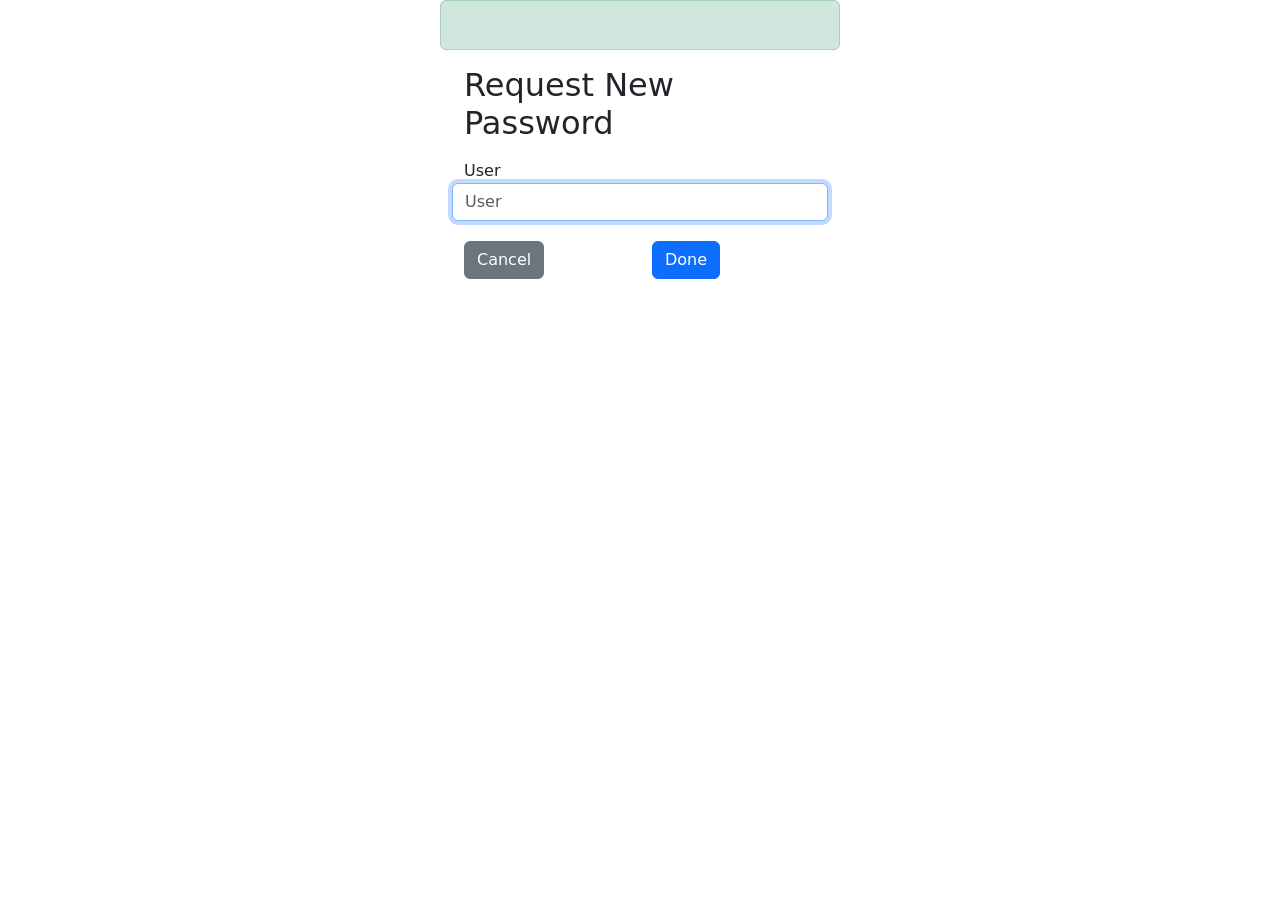
<file: src/main/resources/templates/page-set-new-password-request.html>
<!DOCTYPE html>
<html lang="en" xmlns:th="http://www.thymeleaf.org">
<head>
<meta charset="UTF-8">
<title>Request New Password</title>
<link th:href="@{/css/apache-2-default-ui.css}" rel="stylesheet" />
<link
	href="https://cdn.jsdelivr.net/npm/bootstrap@5.3.7/dist/css/bootstrap.min.css"
	rel="stylesheet">
<style>
.container {
	min-width: 300px;
	max-width: 400px;
}
</style>
</head>
<body>
	<div class="container">
		<div th:if="${message}" class="row alert alert-success">
			<p th:text="${message}"></p>
		</div>

		<!-- Sign In Form -->
		<div class="container" id="formPasswords">
			<form class="form-signin" method="post"
				th:action="@{/requestNewPassword}"
				th:object="${requestNewPasswordForm}">
				<h2 class="form-signin-heading">Request New Password</h2>
				<div class="row mt-3">
					<div class="text-danger" th:if="${#fields.hasErrors('userName')}"
						th:errors="*{userName}"></div>
					<label for="userName" class="sr-only screenreader">User</label> <input
						type="text" id="userName" th:field="*{userName}"
						class="form-control" placeholder="User" required autofocus>
				</div>
				<div class="row mt-3">
					<div class="col">
						<button type="submit" class="btn btn-secondary my-1" name="cancel"
							value="true">Cancel</button>
					</div>
					<div class="col">
						<button type="submit" class="btn btn-primary my-1" name="done"
							value="true">Done</button>
					</div>
				</div>
				<div class="row">
					<input type="hidden" th:name="${_csrf.parameterName}"
						th:value="${_csrf.token}">				
				</div>				
			</form>
		</div>
	</div>
</body>
</html>
</file>
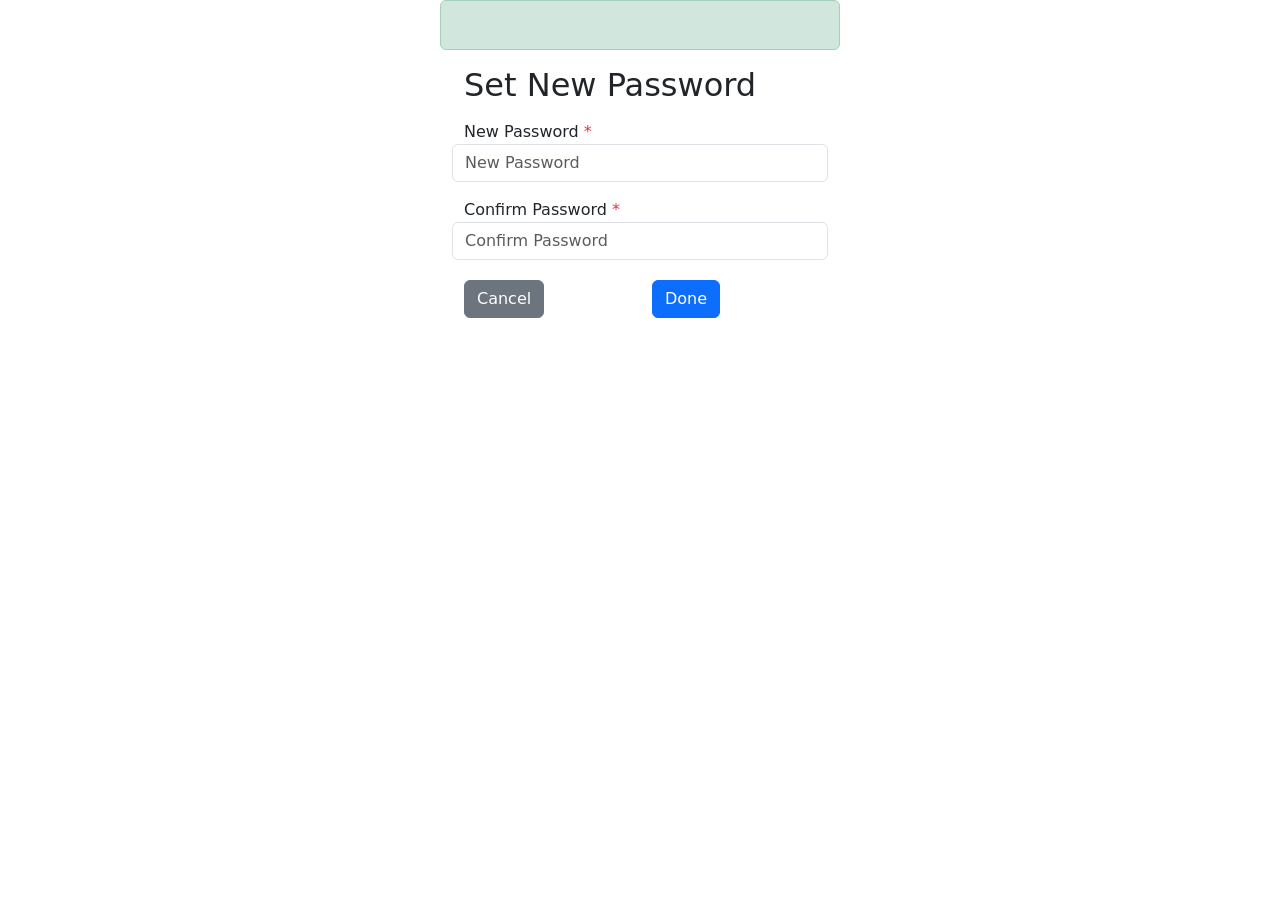
<file: src/main/resources/templates/page-set-new-password.html>
<!DOCTYPE html>
<html lang="en" xmlns:th="http://www.thymeleaf.org">
<head>
<meta charset="UTF-8">
<title>Request New Password</title>
<link th:href="@{/css/apache-2-default-ui.css}" rel="stylesheet" />
<link
	href="https://cdn.jsdelivr.net/npm/bootstrap@5.3.7/dist/css/bootstrap.min.css"
	rel="stylesheet">
<style>
.container {
	min-width: 300px;
	max-width: 400px;
}
</style>
</head>
<body>
	<div class="container">
		<div th:if="${message}" class="row alert alert-success">
			<p th:text="${message}"></p>
		</div>

		<!-- Sign In Form -->
		<div class="container" id="formPasswords">
			<form method="post" th:action="@{/setNewPassword}"
				th:object="${newPasswordForm}" class="form-signin needs-validation" novalidate>
				<h2 class="form-signin-heading">Set New Password</h2>
				<div class="row mt-3">
					<div class="text-danger"
						th:if="${#fields.hasErrors('newPassword')}"
						th:errors="*{newPassword}"></div>
					<!-- Bootstrap inline error message -->
					<div class="invalid-feedback">Must contain at least 12
						characters, including 1 uppercase letter, 1 lowercase letter, 1
						number, and 1 special character.</div>
					<label for="passwordNew" class="sr-only screenreader">New
						Password <span class="text-danger">*</span>
					</label> <input type="text" id="newPassword" th:field="*{newPassword}"
						class="form-control" placeholder="New Password" minlength="12"
						maxlength="32"
						pattern="^(?=.*[a-z])(?=.*[A-Z])(?=.*\d).{8,}$"
						title="Must contain at least 12 characters, including 1 uppercase, 1 lowercase, 1 number, and 1 special character (@$!%*?&-).">
				</div>
				<div class="row mt-3">
					<div class="text-danger"
						th:if="${#fields.hasErrors('confirmPassword')}"
						th:errors="*{confirmPassword}"></div>
					<!-- Bootstrap inline error message -->
					<div class="invalid-feedback">Must contain at least 12
						characters, including 1 uppercase letter, 1 lowercase letter, 1
						number, and 1 special character.</div>
					<label for="confirmPassword" class="sr-only screenreader">Confirm
						Password <span class="text-danger">*</span>
					</label> <input type="text" id="confirmPassword"
						th:field="*{confirmPassword}" class="form-control"
						placeholder="Confirm Password" minlength="12"
						maxlength="32"
						pattern="^(?=.*[a-z])(?=.*[A-Z])(?=.*\d).{8,}$"
						title="Must contain at least 12 characters, including 1 uppercase, 1 lowercase, 1 number, and 1 special character (@$!%*?&-).">
				</div>
				<div class="row mt-3">
					<div class="col">
						<button type="submit" class="btn btn-secondary my-1" name="cancel"
							value="true">Cancel</button>
					</div>
					<div class="col">
						<button type="submit" class="btn btn-primary my-1" name="done"
							value="true">Done</button>
					</div>
				</div>
				<div class="row">
					<input type="hidden" id="username" th:field="*{username}">
				</div>
			</form>
		</div>
	</div>
	<script>
    // Bootstrap 5 client-side validation script
	    (() => {
	        'use strict';
	
	        const forms = document.querySelectorAll('.needs-validation');
	
	        Array.from(forms).forEach(form => {
	            form.addEventListener('submit', event => {
	                if (!form.checkValidity()) {
	                    event.preventDefault();
	                    event.stopPropagation();
	                }
	                form.classList.add('was-validated');
	            }, false);
	        });
	    })();
</script>
</body>
</html>
</file>
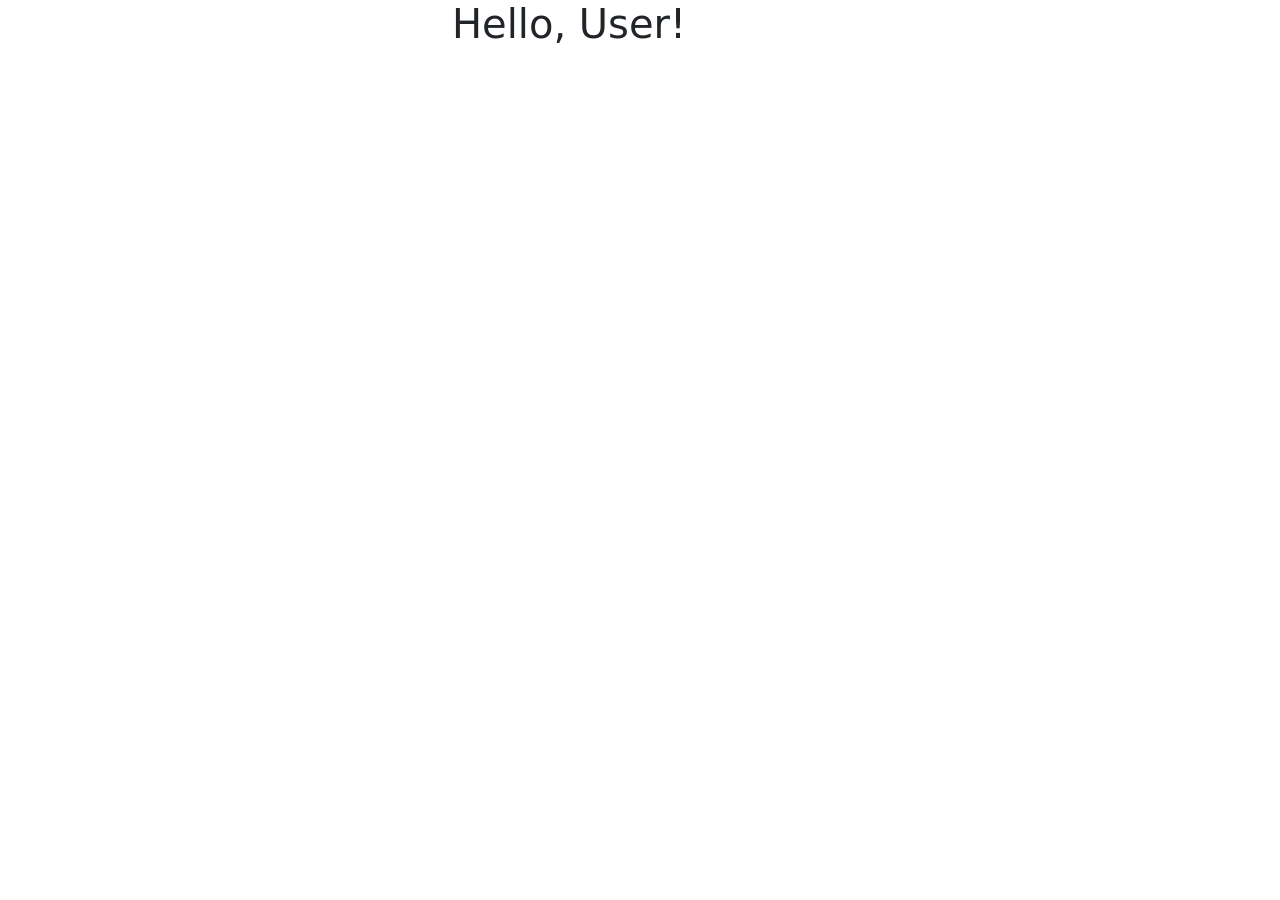
<file: src/main/resources/templates/user-page.html>
<!DOCTYPE html>
<html lang="en" xmlns:th="http://www.thymeleaf.org"
	xmlns:sec="http://www.thymeleaf.org/extras/spring-security">
<head>
<meta charset="utf-8">
<meta name="viewport"
	content="width=device-width, initial-scale=1, shrink-to-fit=no">
<meta name="description" content="">
<meta name="author" content="">
<title>Hello User</title>
<link th:href="@{/css/apache-2-default-ui.css}" rel="stylesheet" />
<link
	href="https://cdn.jsdelivr.net/npm/bootstrap@5.3.7/dist/css/bootstrap.min.css"
	rel="stylesheet">
</head>
<style>
.container {
	min-width: 300px; /* Your minimum width */
	max-width: 400px; /* Ensures it doesn't exceed the viewport */
}
</style>
<body>
	<div class="container">
		<h1>
			Hello, <span th:text="${username}">User</span>!
		</h1>
	</div>
</body>
</html>
</file>
